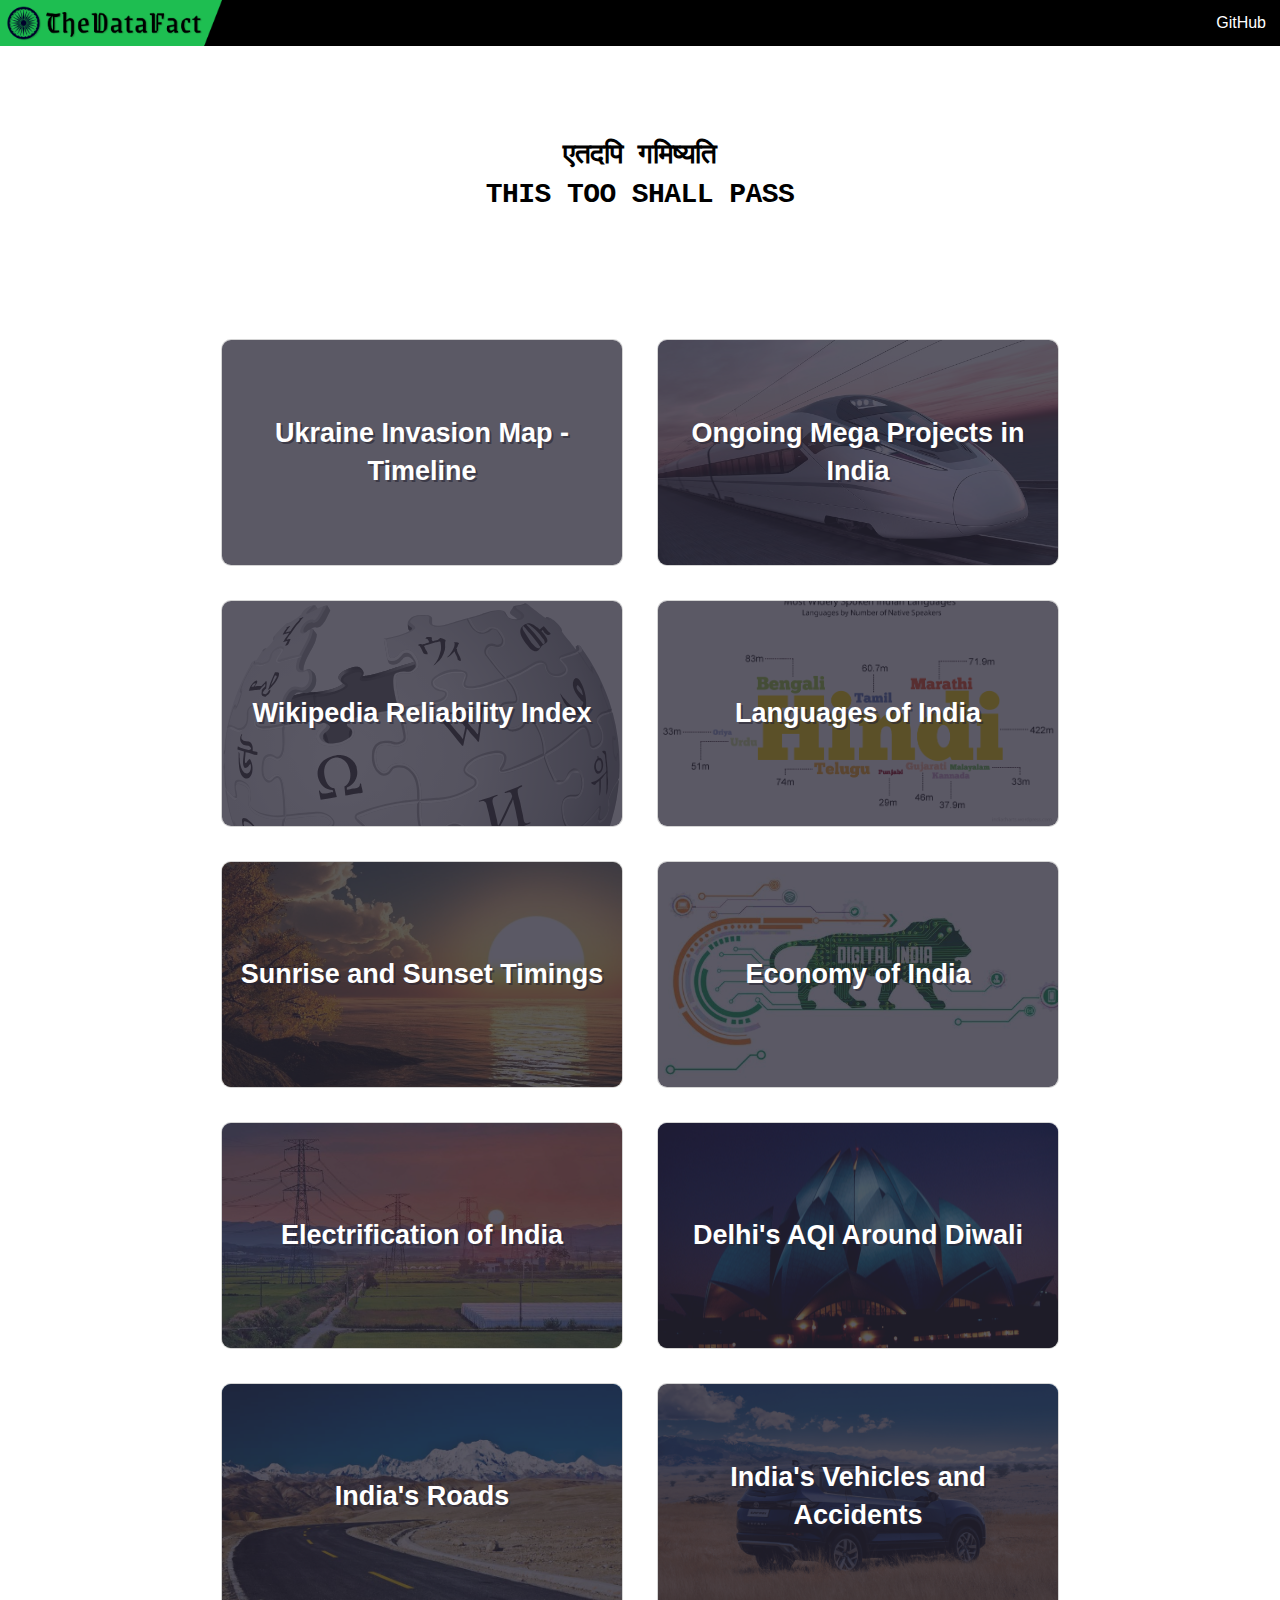
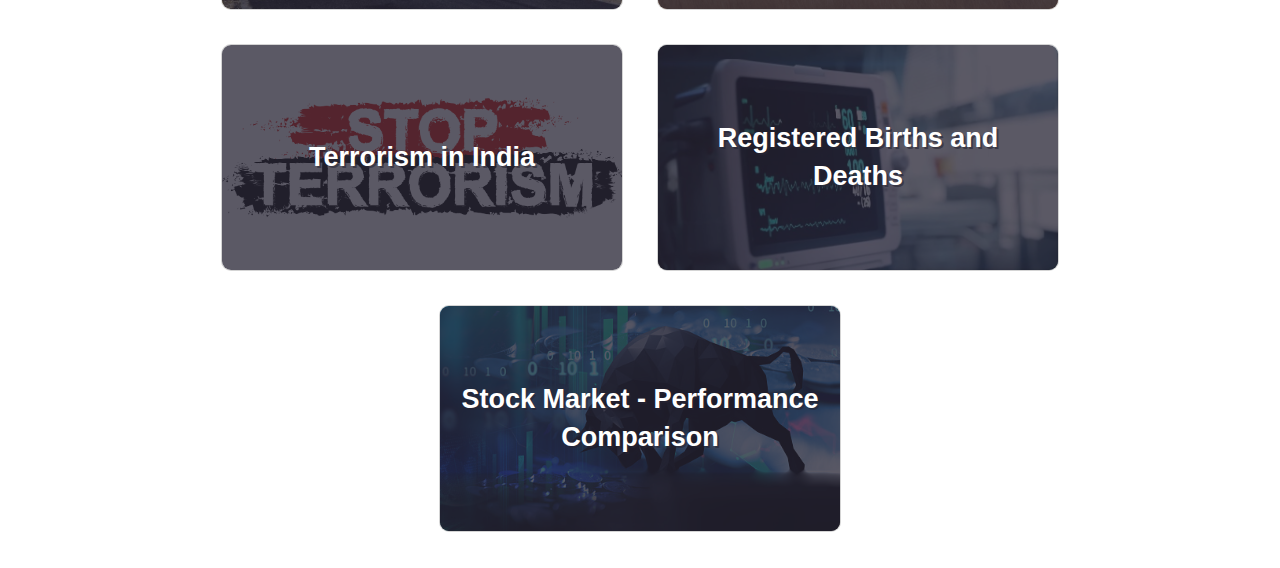
<file: index.html>
<!DOCTYPE html><html lang="en"><head>
  <meta charset="utf-8">
  <title>TheDataFact</title>
  <base href="/">
  <meta name="description" content="TheDataFact! Facts, through data.">
  <meta name="viewport" content="width=device-width, initial-scale=1">
  <link rel="icon" type="image/png" href="assets/favicon.png">

  <!-- OpenGraph Meta Tags -->
  <meta property="og:title" content="TheDataFact">
  <meta property="og:type" content="website">
  <meta property="og:description" content="TheDataFact! Facts, through data.">
  <meta property="og:url" content="https://thedatafact.github.io/">
  <meta property="og:image" content="https://thedatafact.github.io/assets/thumbnail.png">

  <!-- Twitter Meta Tags -->
  <meta name="twitter:card" content="summary_large_image">
  <meta property="twitter:domain" content="thedatafact.github.io">
  <meta property="twitter:url" content="https://thedatafact.github.io/">
  <meta name="twitter:title" content="TheDataFact">
  <meta name="twitter:description" content="TheDataFact! Facts, through data.">
  <meta name="twitter:image" content="https://thedatafact.github.io/assets/thumbnail.png">


  <!-- Global site tag (gtag.js) - Google Analytics -->
  <script async="" src="https://www.googletagmanager.com/gtag/js?id=G-EZVY5RS6GM"></script>
  <script>
    window.dataLayer = window.dataLayer || [];

    function gtag() {dataLayer.push(arguments);}

    gtag('js', new Date());

    gtag('config', 'G-EZVY5RS6GM');
  </script>
<style>@import"https://fonts.googleapis.com/css2?family=Source+Sans+Pro:wght@300;400;600&display=swap";@charset "UTF-8";html{line-height:1.4;-webkit-text-size-adjust:100%}body{margin:0}*{box-sizing:border-box}body,html{padding:0;margin:0;font-size:14px;--fontFamily:-apple-system, BlinkMacSystemFont, "Segoe UI", Roboto, Helvetica, "Source Sans Pro", sans-serif;font-family:var(--fontFamily)}html{height:100%}body{--active-color:#1fc356;padding-bottom:1px}body::-webkit-scrollbar{width:12px}body::-webkit-scrollbar-thumb{background-color:#0009}</style><link rel="stylesheet" href="styles.960f5fccb9c37b33.css" media="print" onload="this.media='all'"><noscript><link rel="stylesheet" href="styles.960f5fccb9c37b33.css"></noscript></head>
<body>
<app-root></app-root>
<script src="runtime.54f34014cb0b4d40.js" type="module"></script><script src="polyfills.1038f584ebefe7dd.js" type="module"></script><script src="main.15de1fb89bec6927.js" type="module"></script>

</body></html>
</file>
<file: styles.960f5fccb9c37b33.css>
@import"https://fonts.googleapis.com/css2?family=Source+Sans+Pro:wght@300;400;600&display=swap";@charset "UTF-8";/*! normalize.css v8.0.1 | MIT License | github.com/necolas/normalize.css */html{line-height:1.4;-webkit-text-size-adjust:100%}body{margin:0}main{display:block}h1{font-size:2em;margin:.67em 0}hr{display:block;box-sizing:content-box;height:0;overflow:visible;border:0;border-top:1px solid #383838}pre{font-family:monospace,monospace;font-size:1em}a{background-color:transparent}abbr[title]{border-bottom:none;text-decoration:underline;-webkit-text-decoration:underline dotted;text-decoration:underline dotted}b,strong{font-weight:700}code,kbd,samp{font-family:monospace,monospace;font-size:1em}small{font-size:80%}sub,sup{font-size:75%;line-height:0;position:relative;vertical-align:baseline}sub{bottom:-.25em}sup{top:-.5em}img{border-style:none}button,input,optgroup,select,textarea{font-family:inherit;font-size:100%;line-height:1.15;margin:0}button,input{overflow:visible}button,select{text-transform:none}button,[type=button],[type=reset],[type=submit]{-webkit-appearance:button}button::-moz-focus-inner,[type=button]::-moz-focus-inner,[type=reset]::-moz-focus-inner,[type=submit]::-moz-focus-inner{border-style:none;padding:0}button:-moz-focusring,[type=button]:-moz-focusring,[type=reset]:-moz-focusring,[type=submit]:-moz-focusring{outline:1px dotted ButtonText}fieldset{padding:.35em .75em .625em}legend{box-sizing:border-box;color:inherit;display:table;max-width:100%;padding:0;white-space:normal}progress{vertical-align:baseline}textarea{overflow:auto}[type=checkbox],[type=radio]{box-sizing:border-box;padding:0}[type=number]::-webkit-inner-spin-button,[type=number]::-webkit-outer-spin-button{height:auto}[type=search]{-webkit-appearance:textfield;outline-offset:-2px}[type=search]::-webkit-search-decoration{-webkit-appearance:none}::-webkit-file-upload-button{-webkit-appearance:button;font:inherit}details{display:block}summary{display:list-item}template{display:none}[hidden]{display:none}*{box-sizing:border-box}::-webkit-scrollbar{width:6px;background-color:#00000026}::-webkit-scrollbar-thumb{background-color:#0000004d}body,html{padding:0;margin:0;font-size:14px;--fontFamily: -apple-system, BlinkMacSystemFont, "Segoe UI", Roboto, Helvetica, "Source Sans Pro", sans-serif;font-family:var(--fontFamily)}html{height:100%}body{--active-color: #1fc356;padding-bottom:1px}body::-webkit-scrollbar{width:12px}body::-webkit-scrollbar-thumb{background-color:#0009}h1{font-family:monospace;letter-spacing:-.02em;margin:0}h1,h2,h3,h4,h5,h6,p{margin:0}figure{margin:0;vertical-align:middle}a{text-decoration:none}a,button,[role=button]{cursor:pointer}button{background:transparent;outline:none;border:none;-webkit-user-select:none;user-select:none;text-transform:capitalize}.user-input{display:flex;justify-content:center;align-items:center;flex-wrap:wrap;gap:.5rem}.input-group{position:sticky;display:flex;margin:0 auto;flex-direction:column;padding:3px 6px;width:min(30vw,100%);top:0;background-color:#fff;z-index:2}.input-group input{flex-basis:0;flex-grow:1}.input-group .input-box{display:flex;flex-grow:1}select,.input-box input,.input{border:0;outline:0;border-bottom:3px solid;padding:2px 10px;font-weight:700}select:focus,select:active,.input-box input:focus,.input-box input:active,.input:focus,.input:active{border-color:var(--active-color)}input[type=range]{-webkit-appearance:none;-moz-appearance:none;appearance:none;background:transparent;cursor:pointer;width:100%}input[type=range]:focus{outline:none}input[type=range]::-webkit-slider-runnable-track{background-color:#000;border-radius:.4rem;height:.4rem}input[type=range]::-webkit-slider-thumb{-webkit-appearance:none;appearance:none;margin-top:-.3rem;background-color:var(--active-color);border-radius:.5rem;height:1rem;width:2.5rem}input[type=range]:focus::-webkit-slider-thumb{outline:3px solid var(--active-color);outline-offset:.125rem}input[type=range]::-moz-range-track{background-color:#000;border-radius:.4rem;height:.4rem}input[type=range]::-moz-range-thumb{background-color:var(--active-color);border:none;border-radius:.5rem;height:1rem;width:2.5rem}input[type=range]:focus::-moz-range-thumb{outline:3px solid var(--active-color);outline-offset:.125rem}.range-tick-marks{display:flex;align-items:center;justify-content:space-between;position:relative;padding:0 1.125rem;height:.8rem;margin-top:calc(-.8rem - 1px);z-index:-1}.range-tick-marks>*{height:100%;box-shadow:0 0 0 .5px #000}.chips{display:flex;flex-wrap:wrap;justify-content:center;max-width:1080px;margin:1rem auto;gap:.3rem}.chip{display:flex;align-items:center;flex-wrap:nowrap;padding:.3rem .5rem;background-color:#dedede99;border-radius:3px;gap:.5em}.chip img{width:1.2em;max-height:1.2em;vertical-align:middle}.chip--close-btn{cursor:pointer;background-color:#0000000d;border-radius:1rem;flex-shrink:0;width:1.2rem;line-height:1.2rem;font-size:.8rem;text-align:center;color:#8f8f8f}.chip--close-btn:hover{background-color:#0000001a}.btn{border:none;outline:none;background-color:var(--active-color);padding:.5em 1em;text-transform:uppercase;font-weight:600;cursor:pointer}.btn:focus,.btn:active{outline:2px solid var(--active-color);outline-offset:2px}.country-flag{width:1.4em;max-height:1.4em;vertical-align:middle}.color-active{color:var(--active-color)}.table-container{overflow:auto;margin:3vh auto;max-width:min(1080px,96vw);padding:10px;border-radius:12px}.table-container table{margin:0;animation:.8s verticalFlip forwards}.table-container .buttons{text-align:center}.table-container .buttons button{font-weight:700}table{width:100%;text-align:left;border-collapse:collapse;margin:8px auto;border-radius:12px;overflow:hidden;background:rgba(255,255,255,.9);box-shadow:#0000000d 0 0 0 1px,#0000000d 0 0 0 1px,#0000000d 0 4px 6px -1px,#0000000d 0 2px 4px -1px}table tr[data-sort-order=desc] th.active:after{content:"\25bc"}table tr[data-sort-order=asc] th.active:after{content:"\25b2"}table tr:not(:last-child) td{border-bottom:.5px solid #bebebe}table th{padding:8px 12px;font-size:1.1rem;cursor:pointer;-webkit-user-select:none;user-select:none;text-overflow:ellipsis}table th[colspan]{border:1px solid #bebebe;border-bottom:none;cursor:auto}table th.border-left{border-left:1px solid #bebebe}table th.border-right{border-right:1px solid #bebebe}table tbody tr:nth-child(2n){background-color:#00000008}table td{padding:2px 12px;overflow:hidden;text-overflow:ellipsis}table td:empty:before,table td span:empty:before{content:"\2012"}table td.numbers{text-align:right;letter-spacing:.1em}.pb-0{padding-bottom:0}@keyframes verticalFlip{0%{transform:rotateX(90deg);opacity:0}to{transform:rotateX(0);opacity:1}}
</file>
